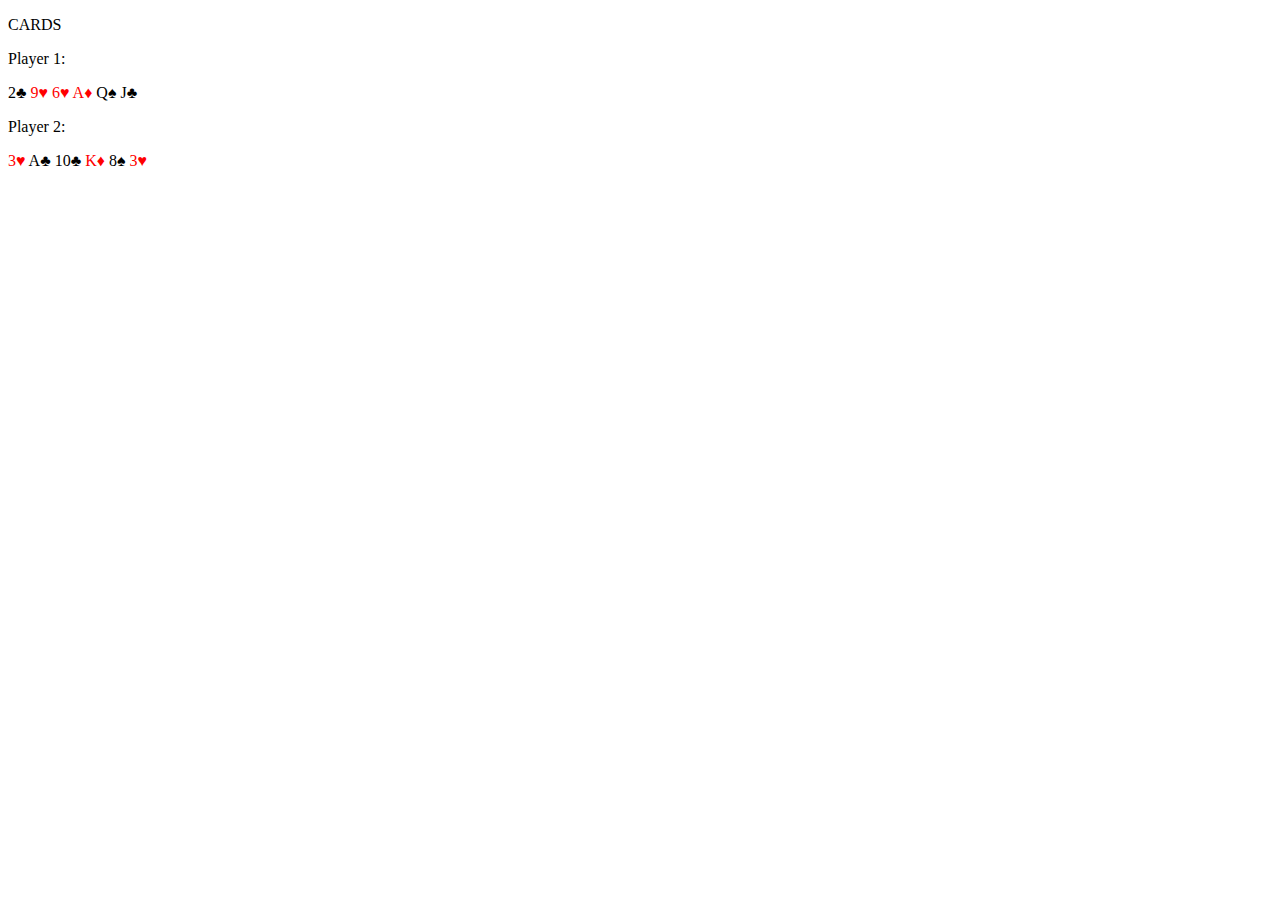
<file: index.html>
<!DOCTYPE html>
<html lang="en">
<head>
	<meta charset="UTF-8">
	<title>Card game</title>
</head>
<body>
	<p>CARDS</p>
	<p>Player 1:</p>
	<p> 2&clubs; <font color="red">9&hearts; 6&hearts; A&diams;</font> Q&spades; J&clubs; </p>
	<p>Player 2:</p>
	<p> <font color="red">3&hearts;</font> A&clubs; 10&clubs; <font color="red">K&diams;</font> 8&spades; <font color="red">3&hearts;</font> </p>
	
</body>
</html>
</file>
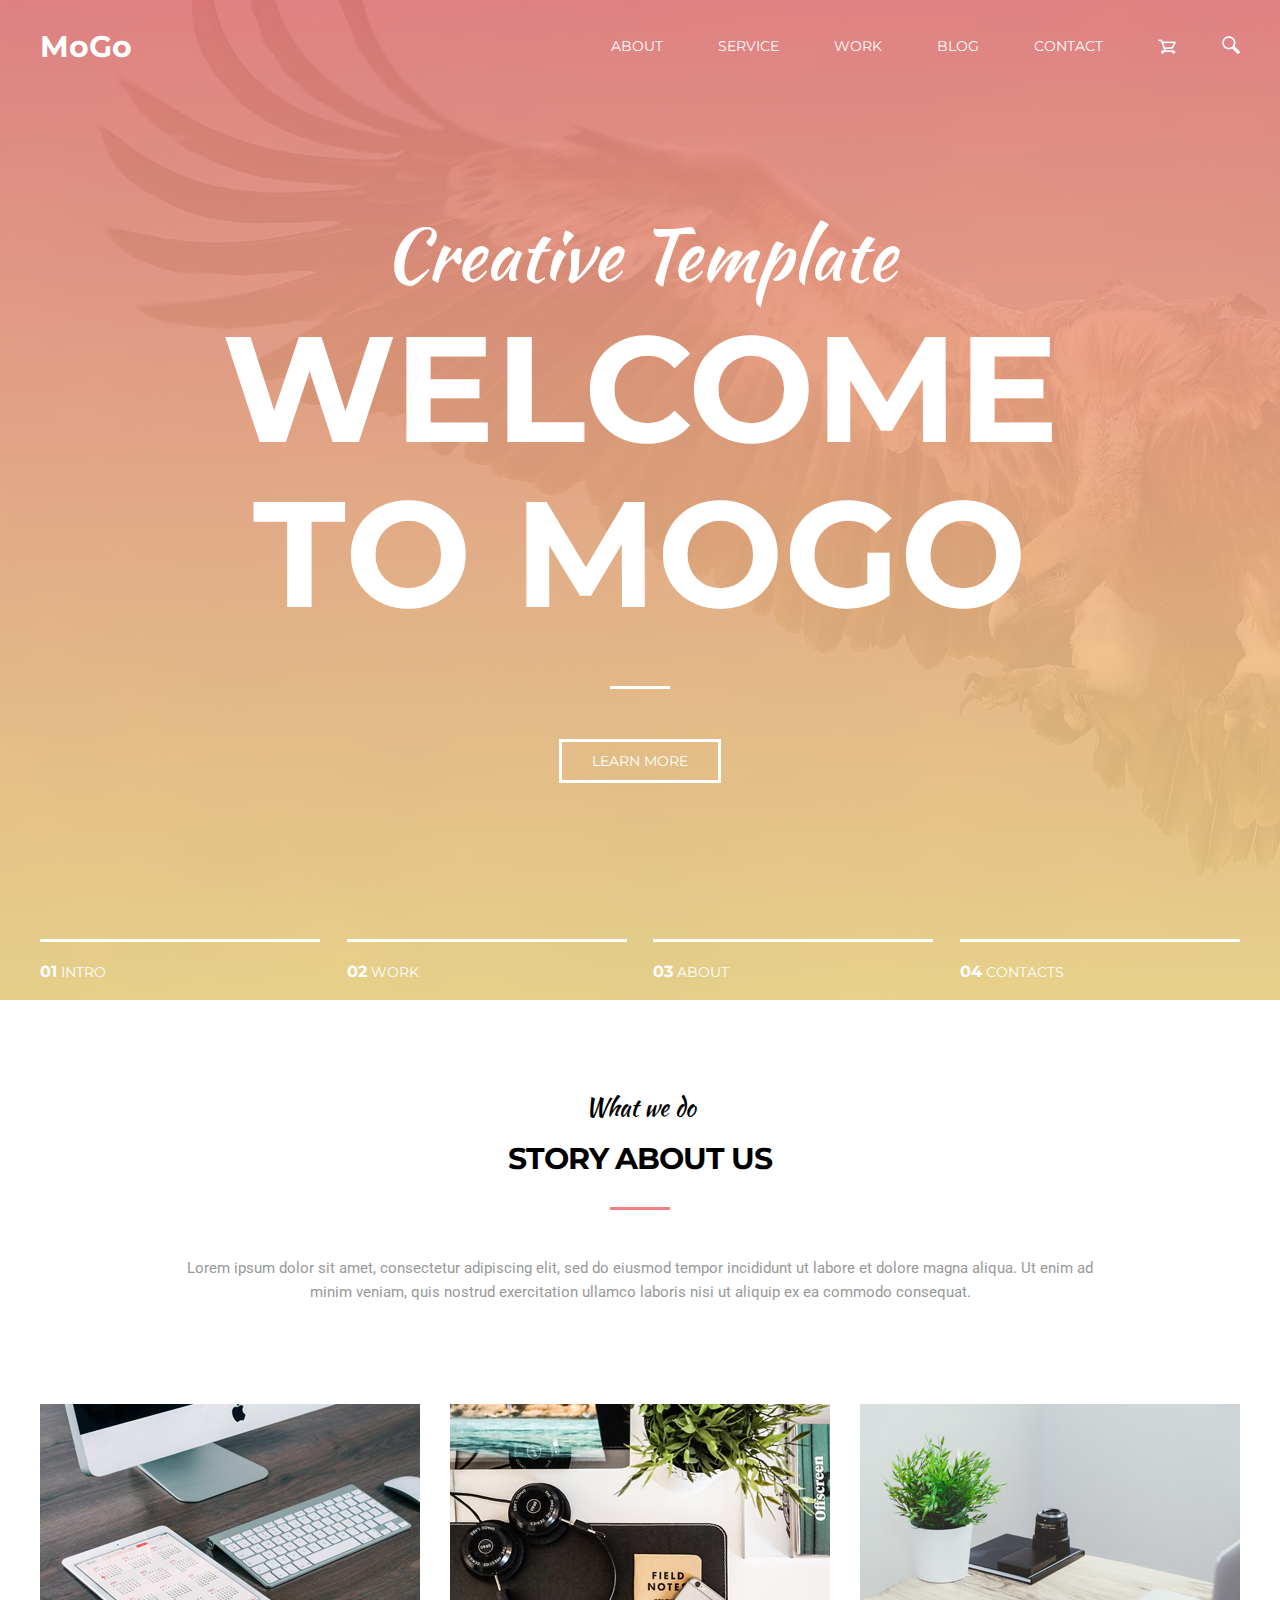
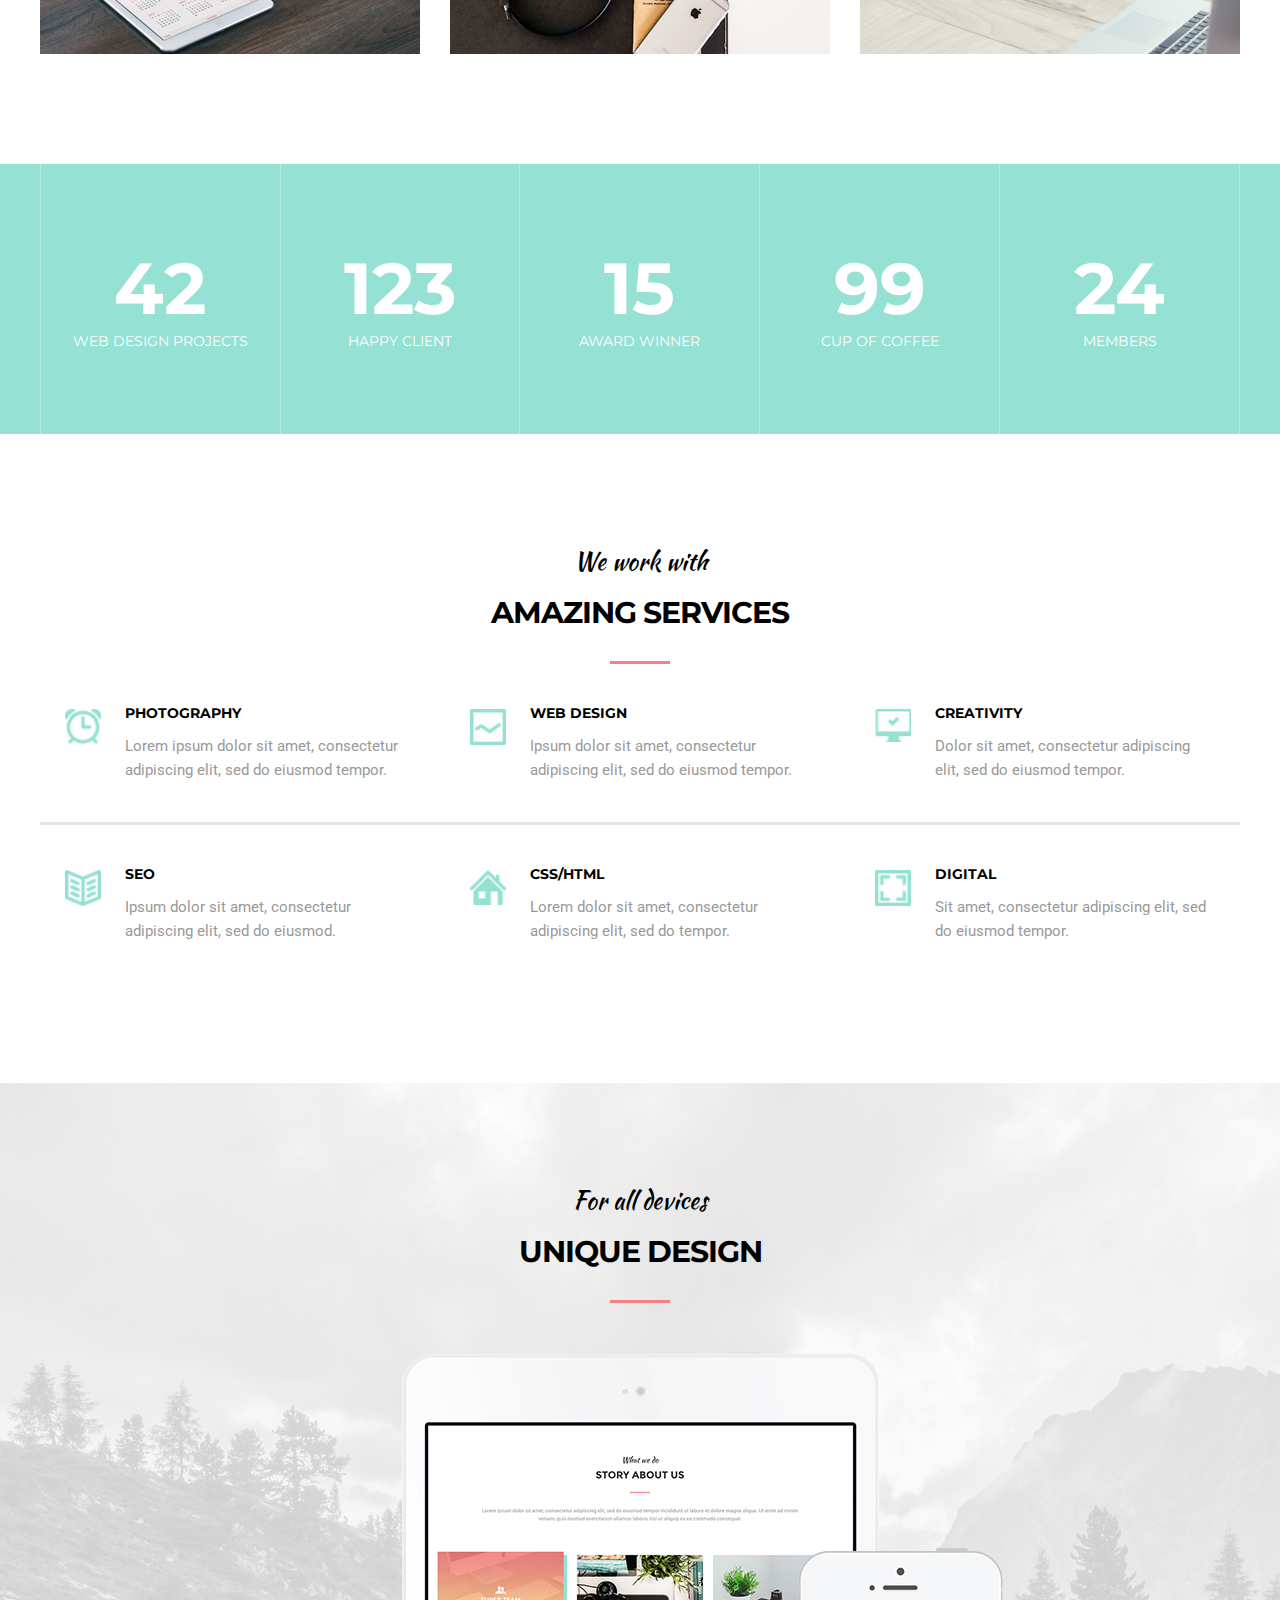
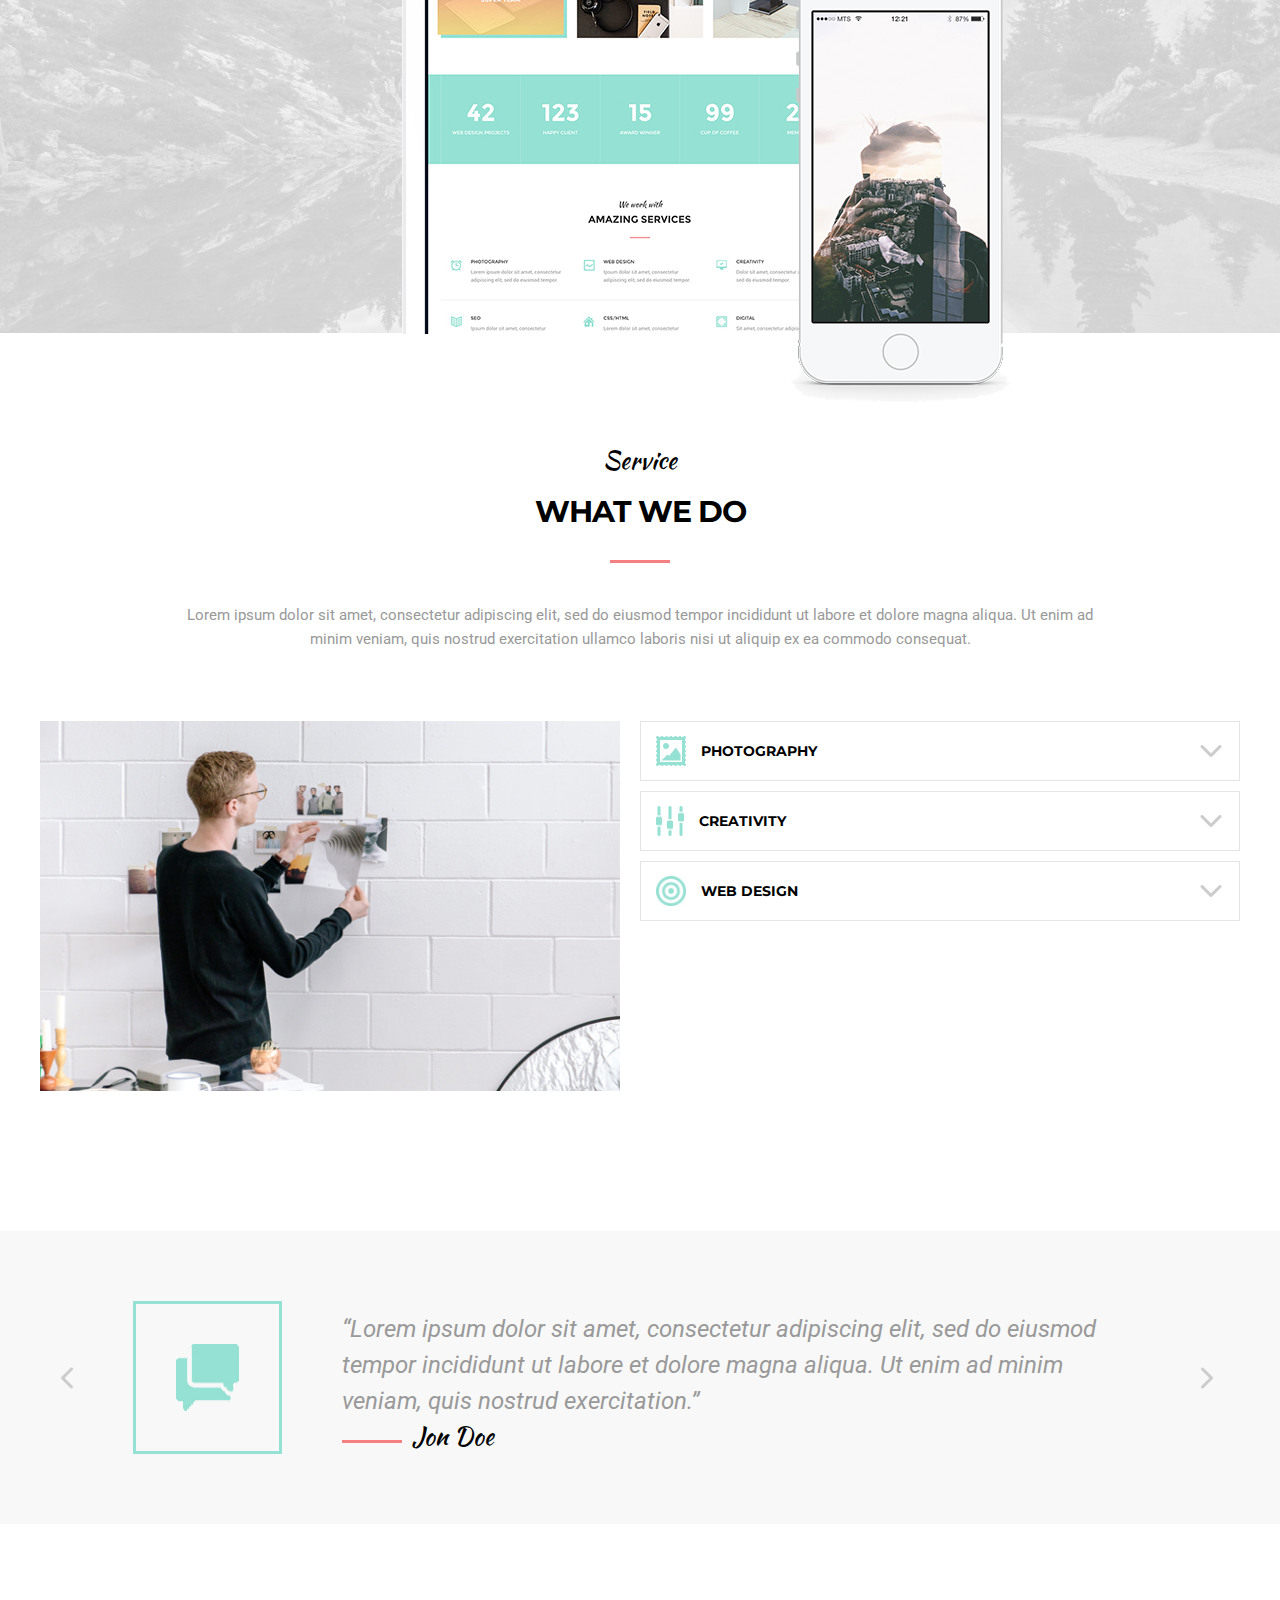
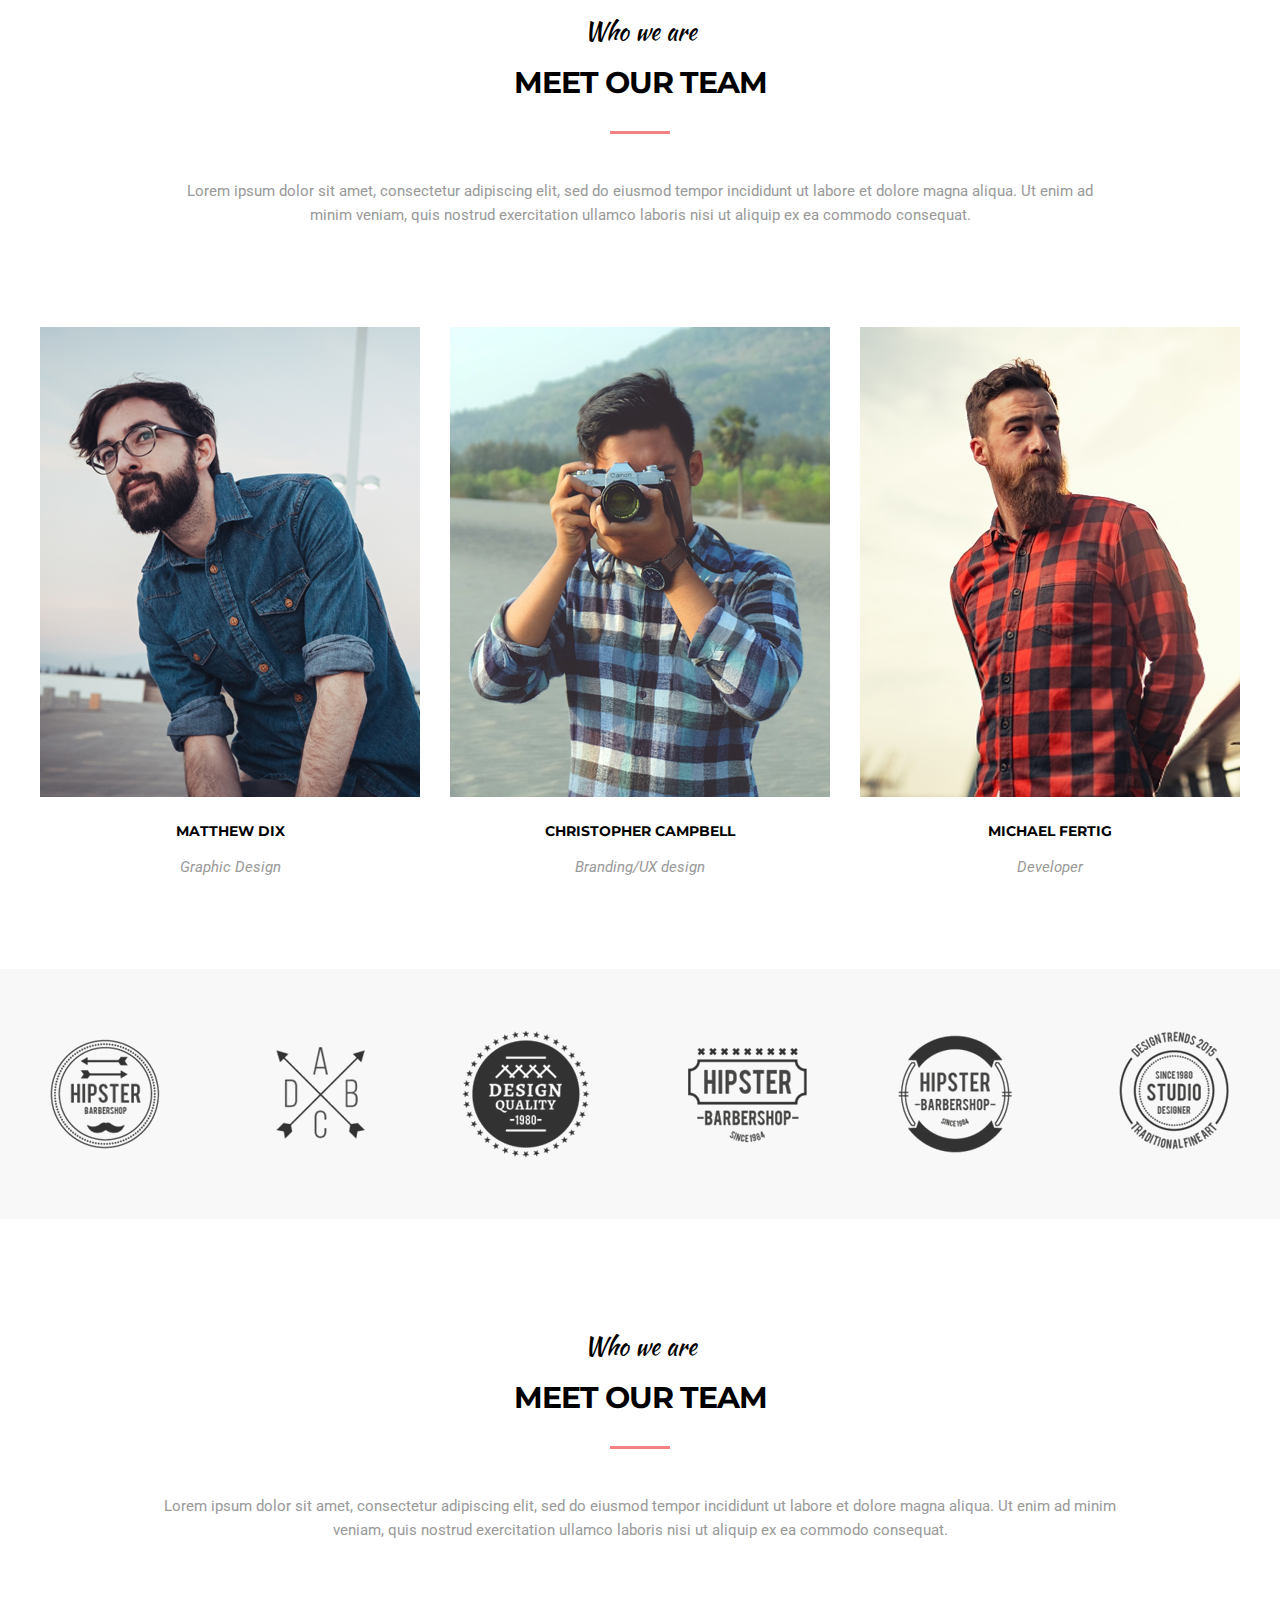
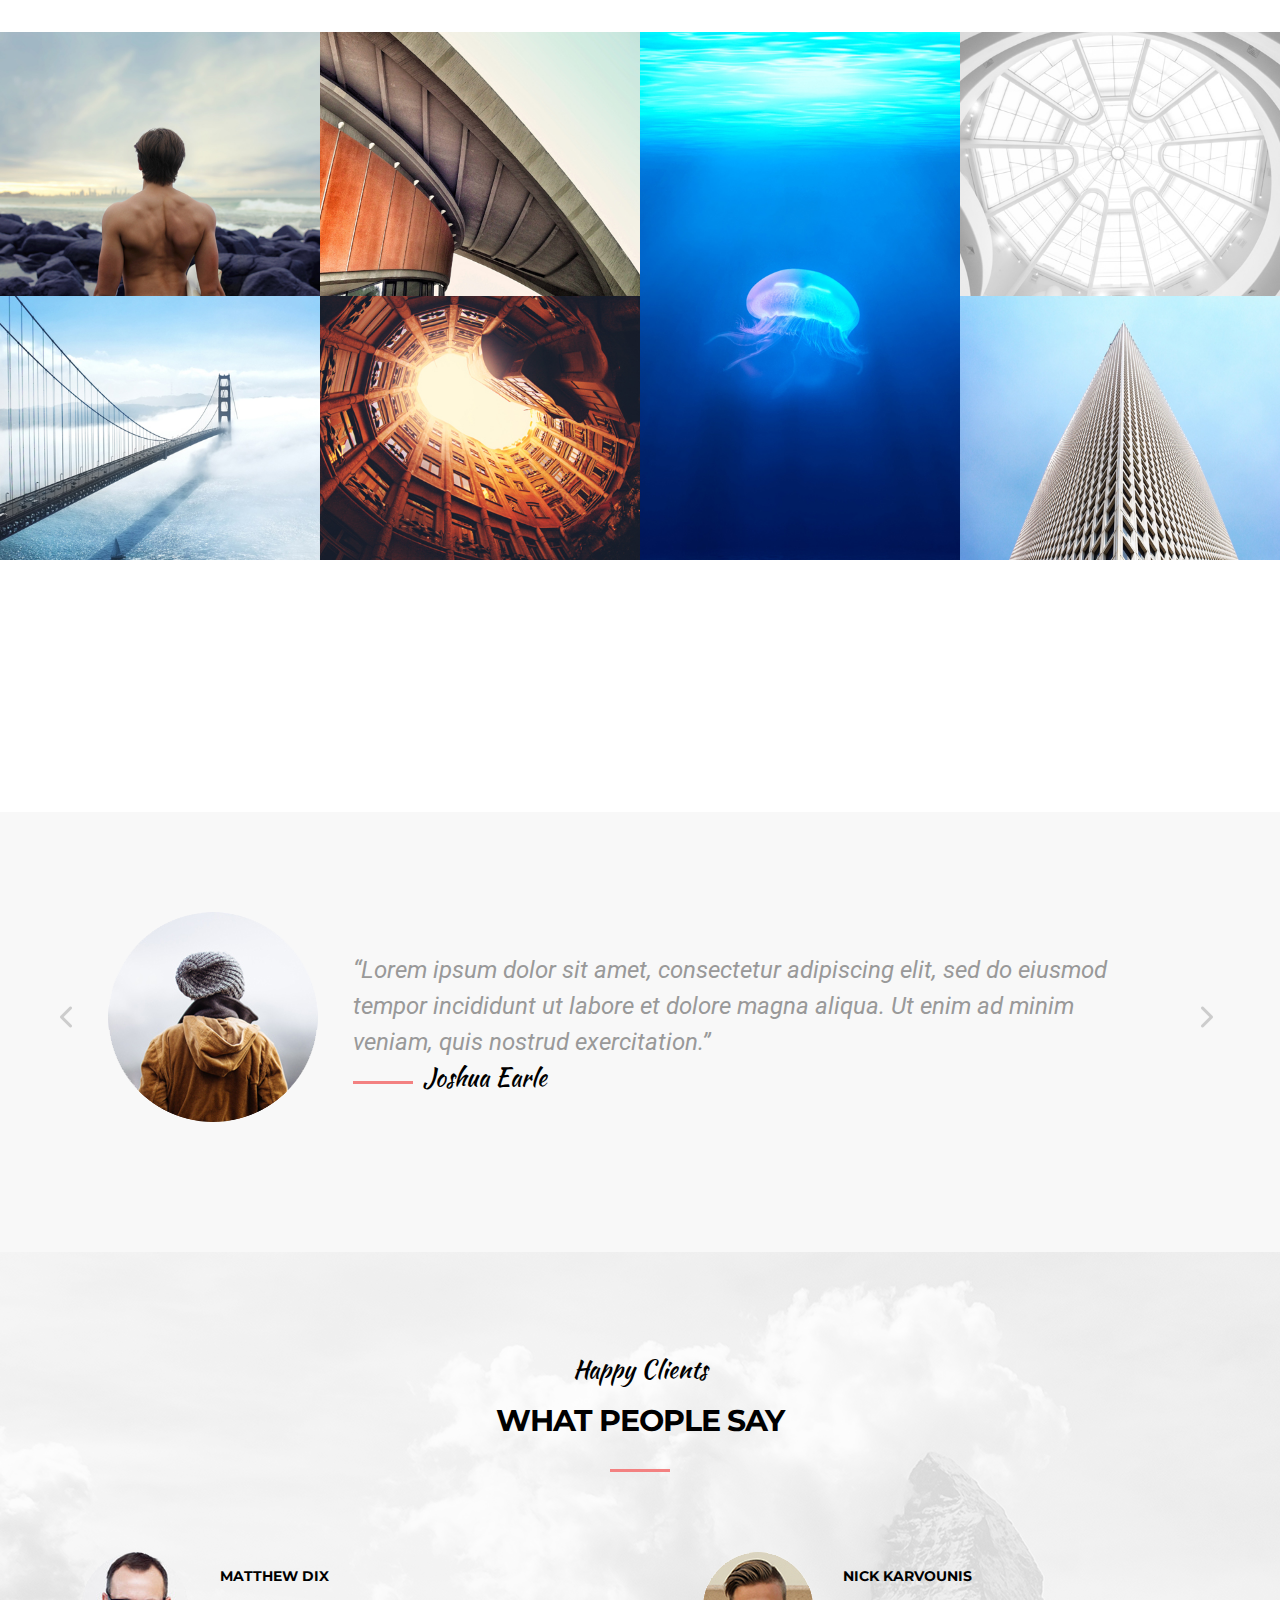
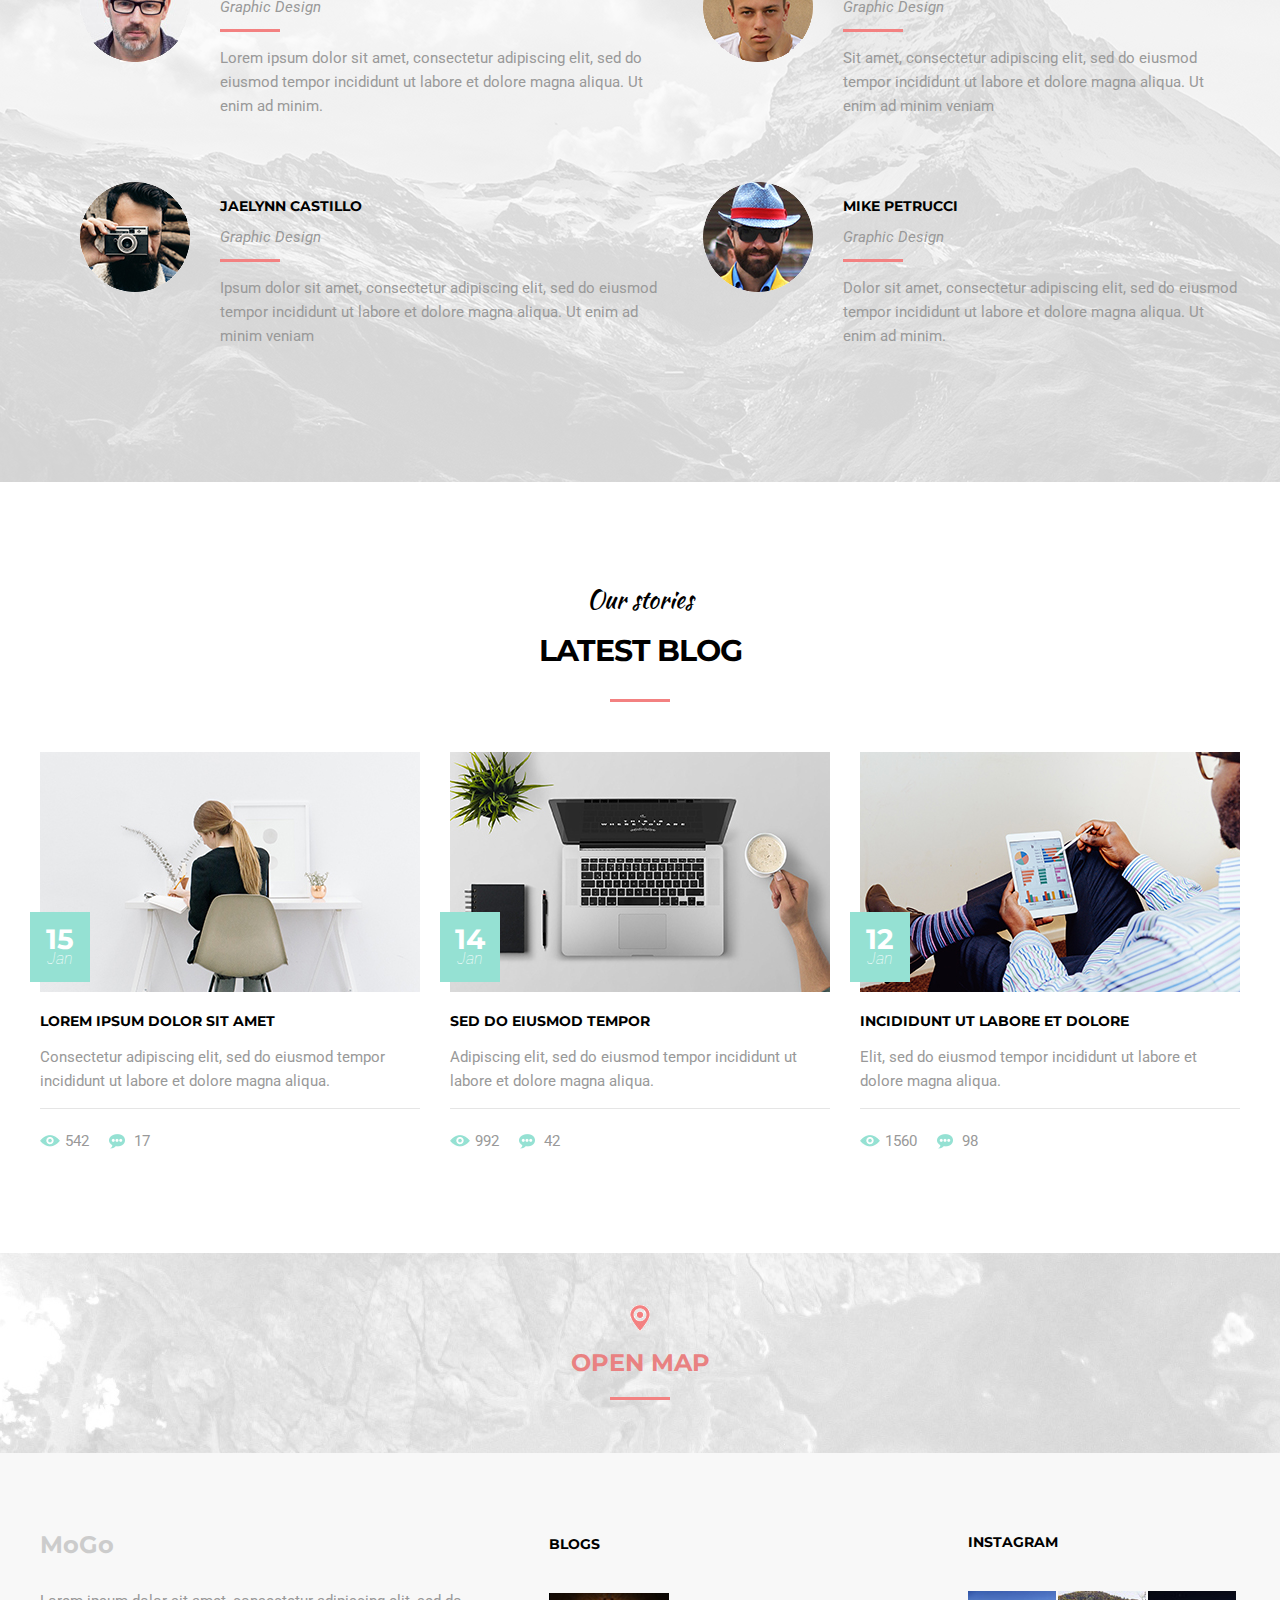
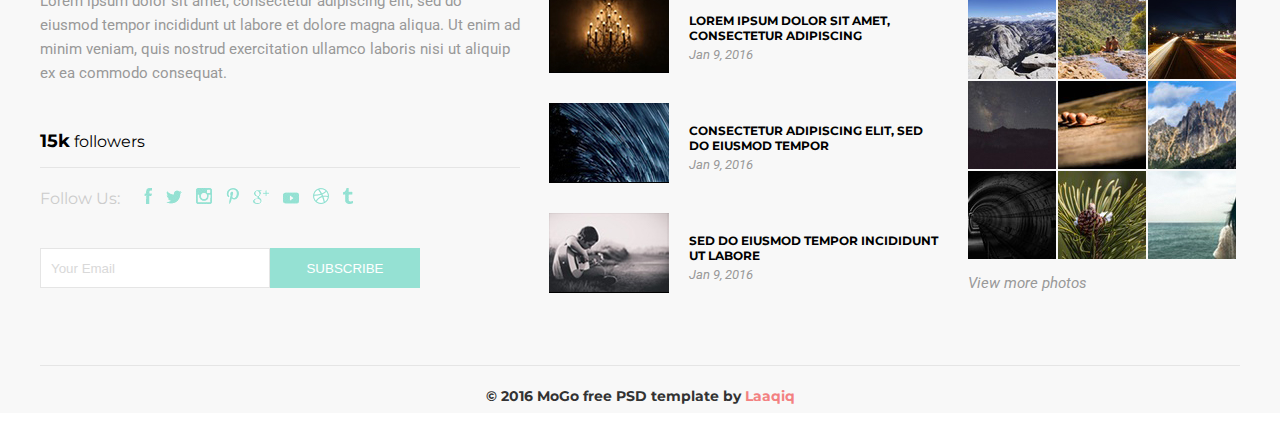
<file: 2401/hw/index.html>
<!DOCTYPE html>
<html lang="en">
<head>
    <meta charset="UTF-8">
    <meta http-equiv="X-UA-Compatible" content="IE=edge">
    <meta name="viewport" content="width=device-width, initial-scale=1.0">
    <link rel="stylesheet" href="style.css">
    <title>MoGo</title>
</head>
<body>
    <section class="banner">
        <div class="gradient_pink"></div>
        <div class="container">
            <header>
                <div class="row space_between">
                    <h1 class="logo">MoGo</h1>
                    <nav>
                        <ul class="menu row">
                            <li class="menu__item"><a href="#">ABOUT</a></li>
                            <li class="menu__item"><a href="#">SERVICE</a></li>
                            <li class="menu__item"><a href="#">WORK</a></li>
                            <li class="menu__item"><a href="#">BLOG</a></li>
                            <li class="menu__item"><a href="#">CONTACT</a></li>
                            <li class="menu__item"><a href="#"><img src="img/icon/CART.png"></a>
                                <a href="#"><img src="img/icon/GLASS.png"></a>
                            </li>
                        </ul>
                    </nav>
                </div>    
            </header>
            <div class="about">
                <p>Creative Template</p>
                <p>Welcome <br> to MoGo</p>
                <p class="white__line"></p>
                <a href="#" class="btn">Learn more</a>
            </div>
            <div class="row space_between slider">
                <div class="slider__item">
                    <p><span>01</span> Intro</p>
                </div>
                <div class="slider__item">
                    <p><span>02</span> Work</p>
                </div>
                <div class="slider__item">
                    <p><span>03</span> About</p>
                </div>
                <div class="slider__item">
                    <p><span>04</span> Contacts</p>
                </div>
            </div>
        </div>
    </section>
    <section class="about__us">
        <div class="container">
            <div class="container__head">
                <p>What we do</p>
                <p>Story about us</p>
                <p class="red__line"></p>
            </div>
            <p class="text">Lorem ipsum dolor sit amet, consectetur adipiscing elit, sed do eiusmod tempor incididunt ut labore et dolore magna aliqua. Ut enim ad minim veniam, quis nostrud exercitation ullamco laboris nisi ut aliquip ex ea commodo consequat. </p>
            <div class="picture row space_between">
                <div class="picture__item"><div class="gradient_pink"><img src="img/icon/USERS.png"><br>SUPER TEAM</div></div>
                <div class="picture__item"><div class="gradient_pink"><img src="img/icon/USERS.png"><br>SUPER TEAM</div></div>
                <div class="picture__item"><div class="gradient_pink"><img src="img/icon/USERS.png"><br>SUPER TEAM</div></div>
            </div>
        </div>
    </section>  
    <section class="facts">
        <div class="container row space_between">
            <div class="facts__item">
                <p>42</p>
                <p>Web Design Projects</p>
            </div>
            <div class="facts__item">
                <p>123</p>
                <p>happy client</p>
            </div>
            <div class="facts__item">
                <p>15</p>
                <p>award winner</p>
            </div>
            <div class="facts__item">
                <p>99</p>
                <p>cup of coffee</p>
            </div>
            <div class="facts__item">
                <p>24</p>
                <p>members</p>
            </div>
        </div>
    </section>
    <section class="service">
        <div class="container">
            <div class="container__head">
                <p>We work with</p>
                <p>Amazing Services</p>
                <p class="red__line"></p>
            </div>
            <div class="service_item">
                <div class="row space_between">
                    <div class="service_item_about service_item_photo">
                        <h5>Photography</h5>
                        <p class="text">Lorem ipsum dolor sit amet, consectetur adipiscing elit, sed do eiusmod tempor.</p>
                    </div>
                    <div class="service_item_about service_item_web">
                        <h5>Web Design</h5>
                        <p class="text">Ipsum dolor sit amet, consectetur adipiscing elit, sed do eiusmod tempor.</p>
                    </div>
                    <div class="service_item_about service_item_creat">
                        <h5>Creativity</h5>
                        <p class="text">Dolor sit amet, consectetur adipiscing elit, sed do eiusmod tempor.</p>
                    </div>
                </div>
            </div>
            <div class="service_item">
                <div class="row space_between">
                    <div class="service_item_about service_item_seo">
                        <h5>seo</h5>
                        <p class="text">Ipsum dolor sit amet, consectetur adipiscing elit, sed do eiusmod.</p>
                    </div>
                    <div class="service_item_about service_item_css">
                        <h5>Css/Html</h5>
                        <p class="text">Lorem dolor sit amet, consectetur adipiscing elit, sed do tempor.</p>
                    </div>
                    <div class="service_item_about service_item_digital">
                        <h5>digital</h5>
                        <p class="text">Sit amet, consectetur adipiscing elit, sed do eiusmod tempor.</p>
                    </div>
                </div>
            </div>
        </div>
    </section>  
    <section class="feauture">
        <div class="opacity_white"></div>
        <div class="container">
            <div class="container__head">
                <p>For all devices</p>
                <p>Unique design</p>
                <p class="red__line"></p>
            </div>
            <img class="tablet" src="img/display_bg.png" alt="tablet">
            <img class="smartphone" src="img/White.png" alt="smartphone">
        </div>
    </section>
    <section class="we_do">
        <div class="container">
            <div class="container__head">
                <p>Service</p>
                <p>what we do</p>
                <p class="red__line"></p>
            </div>
            <p class="we_do_about text">
                Lorem ipsum dolor sit amet, consectetur adipiscing elit, sed do eiusmod tempor incididunt ut labore et dolore magna aliqua. Ut enim ad minim veniam, quis nostrud exercitation ullamco laboris nisi ut aliquip ex ea commodo consequat. 
            </p>
            <div class="we_do_content row space_between">
                <div class="we_do_content_img"><img src="img/Layer43.jpg" alt="man handing pictures"></div>
                <div class="we_do_content_about">
                    <ul>
                        <li>
                            <div class="row">
                                <img src="img/icon/PICTURE.png">
                                <span>Photography</span>
                                <button class="btn_up-down"></button>
                            </div>
                            <p class="text">Lorem ipsum dolor sit amet, consectetur adipiscing elit, sed do eiusmod tempor incididunt ut labore et dolore magna aliqua. Ut enim ad minim veniam, quis nostrud exercitation ullamco laboris nisi ut aliquip ex ea commodo consequat. Duis aute irure dolor in reprehenderit in voluptate velit esse cillum dolore eu fugiat nulla pariatur. Excepteur sint occaecat cupidatat non proident, sunt in culpa qui officia deserunt mollit anim id est laborum.</p>
                        </li>
                        <li>
                            <div class="row">
                                <img src="img/icon/EQUALIZER.png">
                                <span>creativity</span>
                                <button class="btn_up-down"></button>
                            </div>
                            <p class="text">Lorem ipsum dolor sit amet, consectetur adipiscing elit, sed do eiusmod tempor incididunt ut labore et dolore magna aliqua. Ut enim ad minim veniam, quis nostrud exercitation ullamco laboris nisi ut aliquip ex ea commodo consequat. Duis aute irure dolor in reprehenderit in voluptate velit esse cillum dolore eu fugiat nulla pariatur. Excepteur sint occaecat cupidatat non proident, sunt in culpa qui officia deserunt mollit anim id est laborum.</p>
                        </li>
                        <li>
                            <div class="row">
                                <img src="img/icon/BULLSEYE.png">
                                <span>web design</span>
                                <button class="btn_up-down"></button>
                            </div>
                            <p class="text">Lorem ipsum dolor sit amet, consectetur adipiscing elit, sed do eiusmod tempor incididunt ut labore et dolore magna aliqua. Ut enim ad minim veniam, quis nostrud exercitation ullamco laboris nisi ut aliquip ex ea commodo consequat. Duis aute irure dolor in reprehenderit in voluptate velit esse cillum dolore eu fugiat nulla pariatur. Excepteur sint occaecat cupidatat non proident, sunt in culpa qui officia deserunt mollit anim id est laborum.</p>
                        </li>
                    </ul>
                </div>
            </div>
            
        </div>
    </section>
    <section class="quote">
        <div class="container row">
            <button class="btn_left"></button>
            <img src="img/icon/SPEECH.png" alt="">
            <div class="quote_text">
                <div class="text">
                    “Lorem ipsum dolor sit amet, consectetur adipiscing elit, sed do eiusmod tempor incididunt ut labore et dolore magna aliqua. Ut enim ad minim veniam, quis nostrud exercitation.”
                </div>
                <div class="row">
                    <p class="red__line"></p>
                    <p class="quote_text_author">Jon Doe</p>
                </div>
            </div>
            <button class="btn_right"></button>
        </div>
    </section>
    <section class="our_team">
        <div class="container">
            <div class="container__head">
                <p>Who we are</p>
                <p>Meet our team</p>
                <p class="red__line"></p>
            </div>
            <p class="our_team_text text">
                Lorem ipsum dolor sit amet, consectetur adipiscing elit, sed do eiusmod tempor incididunt ut labore et dolore magna aliqua. Ut enim ad minim veniam, quis nostrud exercitation ullamco laboris nisi ut aliquip ex ea commodo consequat. 
            </p>
            <div class="picture row space_between">
                <div class="picture__item"><div class="gradient_pink"><img src="img/icon/share.png"><br></div></div>
                <div class="picture__item"><div class="gradient_pink"><img src="img/icon/share.png"><br></div></div>
                <div class="picture__item"><div class="gradient_pink"><img src="img/icon/share.png"><br></div></div>
            </div>
            <div class="row space_between">
                <div class="our_team_person">
                    <p class="name">Matthew Dix</p>
                    <p class="text">Graphic Design</p>
                </div>
                <div class="our_team_person">
                    <p class="name">Christopher Campbell</p>
                    <p class="text">Branding/UX design</p>
                </div>
                <div class="our_team_person">
                    <p class="name">Michael Fertig </p>
                    <p class="text">Developer</p>
                </div>
            </div>
        </div>
    </section>
    <section class="logos">
        <div class="container">
            <img src="img/Layer25.jpg" alt="logos">
        </div>
    </section>
    <section class="work">
        <div class="container">
            <div class="container__head">
                <p>Who we are</p>
                <p>Meet our team</p>
                <p class="red__line"></p>
            </div>
            <p class="work_text text">
                Lorem ipsum dolor sit amet, consectetur adipiscing elit, sed do eiusmod tempor incididunt ut labore et dolore magna aliqua. Ut enim ad minim veniam, quis nostrud exercitation ullamco laboris nisi ut aliquip ex ea commodo consequat. 
            </p>
        </div>
    </section>
    <section class="gallery">
        <div class="row">
            <div class="item">  
                <div class="item_small">
                    <div class="gradient_pink">
                        <img src="img/icon/PICTURE_2.png" alt="">
                        <p class="name">creatively designed</p>
                        <p class="text">Lorem ipsum dolor sit</p>
                    </div>
                    <img class="item_img" src="img/Layer26.jpg" alt="">
                </div>
                <div class="item_small">
                    <div class="gradient_pink">
                        <img src="img/icon/PICTURE_2.png" alt="">
                        <p class="name">creatively designed</p>
                        <p class="text">Lorem ipsum dolor sit</p>
                    </div>
                    <img class="item_img" src="img/Layer35.jpg" alt="">
                </div>
            </div>
            <div class="item">
                <div class="item_small">
                    <div class="gradient_pink">
                        <img src="img/icon/PICTURE_2.png" alt="">
                        <p class="name">creatively designed</p>
                        <p class="text">Lorem ipsum dolor sit</p>
                    </div>
                    <img class="item_img" src="img/Layer33.jpg" alt="">
                </div>
                <div class="item_small">
                    <div class="gradient_pink">
                        <img src="img/icon/PICTURE_2.png" alt="">
                        <p class="name">creatively designed</p>
                        <p class="text">Lorem ipsum dolor sit</p>
                    </div>
                    <img class="item_img" src="img/Layer29.jpg" alt="">
                </div>
            </div>
            <div class="item">
                <div class="item_big">
                    <div class="gradient_pink">
                        <img src="img/icon/PICTURE_2.png" alt="">
                        <p class="name">creatively designed</p>
                        <p class="text">Lorem ipsum dolor sit</p>
                    </div>
                    <img class="item_img" src="img/Layer34.jpg" alt="">
                </div>
            </div>
            <div class="item">
                <div class="item_small">
                    <div class="gradient_pink">
                        <img src="img/icon/PICTURE_2.png" alt="">
                        <p class="name">creatively designed</p>
                        <p class="text">Lorem ipsum dolor sit</p>
                    </div>
                    <img class="item_img" src="img/Layer31.jpg" alt="">
                </div>
                <div class="item_small">
                    <div class="gradient_pink">
                        <img src="img/icon/PICTURE_2.png" alt="">
                        <p class="name">creatively designed</p>
                        <p class="text">Lorem ipsum dolor sit</p>
                    </div>
                    <img class="item_img" src="img/Layer32.jpg" alt="">
                </div>
            </div>
        </div>
    </section>
    <section class="quote_two quote">
        <div class="container row">
            <button class="btn_left"></button>
            <img class="quote_two_img" src="img/Layer36.png" alt="">
            <div class="quote_text">
                <div class="text">
                    “Lorem ipsum dolor sit amet, consectetur adipiscing elit, sed do eiusmod tempor incididunt ut labore et dolore magna aliqua. Ut enim ad minim veniam, quis nostrud exercitation.”
                </div>
                <div class="row">
                    <p class="red__line"></p>
                    <p class="quote_text_author">Joshua Earle</p>
                </div>
            </div>
            <button class="btn_right"></button>
        </div>
    </section>
    <section class="people_say feauture">
        <div class="opacity_white"></div>
        <div class="container">
            <div class="container__head">
                <p>Happy Clients</p>
                <p>What people say</p>
                <p class="red__line"></p>
            </div>
            <div class="people_say_about row">
                <div>
                    <div class="row">
                        <img src="img/Layer47.png" alt="">
                        <div class="people_say_person">
                            <p class="name">Matthew Dix</p>
                            <p class="text">Graphic Design</p>
                            <p class="red__line"></p>
                            <p class="text">Lorem ipsum dolor sit amet, consectetur adipiscing elit, sed do eiusmod tempor incididunt ut labore et dolore magna aliqua. Ut enim ad minim.</p>
                        </div>
                    </div>
                    <div class="row">
                        <img src="img/Layer50.png" alt="">
                        <div class="people_say_person">
                            <p class="name">Jaelynn Castillo</p>
                            <p class="text">Graphic Design</p>
                            <p class="red__line"></p>
                            <p class="text">Ipsum dolor sit amet, consectetur adipiscing elit, sed do eiusmod tempor incididunt ut labore et dolore magna aliqua. Ut enim ad minim veniam</p>
                        </div>
                    </div>
                </div>
                <div>
                    <div class="row">
                        <img src="img/Layer49.png" alt="">
                        <div class="people_say_person">
                            <p class="name">Nick Karvounis</p>
                            <p class="text">Graphic Design</p>
                            <p class="red__line"></p>
                            <p class="text">Sit amet, consectetur adipiscing elit, sed do eiusmod tempor incididunt ut labore et dolore magna aliqua. Ut enim ad minim veniam</p>
                        </div>
                    </div>
                    <div class="row">
                        <img src="img/Layer51.png" alt="">
                        <div class="people_say_person">
                            <p class="name">Mike Petrucci</p>
                            <p class="text">Graphic Design</p>
                            <p class="red__line"></p>
                            <p class="text">Dolor sit amet, consectetur adipiscing elit, sed do eiusmod tempor incididunt ut labore et dolore magna aliqua. Ut enim ad minim.</p>
                        </div>
                    </div>
                </div>
            </div>
            
        </div>
    </section>
    <section class="blog">
        <div class="container">
            <div class="container__head">
                <p>Our stories</p>
                <p>Latest blog</p>
                <p class="red__line"></p>
            </div>
            <div class="row space_between">
                <div class="blog_about">
                    <div class="picture">
                        <div class="date">
                            <p>15</p>
                            <p>Jan</p>
                        </div>
                    </div>
                    <p class="name">Lorem ipsum dolor sit amet</p>
                    <p class="text">Consectetur adipiscing elit, sed do eiusmod tempor incididunt ut labore et dolore magna aliqua.</p>
                    <div class="row">
                        <p class="social text">542</p>
                        <p class="social text">17</p>
                    </div>
                </div>
                <div class="blog_about">
                    <div class="picture">
                        <div class="date">
                            <p>14</p>
                            <p>Jan</p>
                        </div>
                    </div>
                    <p class="name">sed do eiusmod tempor</p>
                    <p class="text">Adipiscing elit, sed do eiusmod tempor incididunt ut labore et dolore magna aliqua.</p>
                    <div class="row">
                        <p class="social text">992</p>
                        <p class="social text">42</p>
                    </div>
                </div>
                <div class="blog_about">
                    <div class="picture">
                        <div class="date">
                            <p>12</p>
                            <p>Jan</p>
                        </div>
                    </div>
                    <p class="name">incididunt ut labore et dolore</p>
                    <p class="text">Elit, sed do eiusmod tempor incididunt ut labore et dolore magna aliqua.</p>
                    <div class="row">
                        <p class="social text">1560</p>
                        <p class="social text">98</p>
                    </div>
                </div>
            </div>
        </div>
    </section>
    <section class="map">
        <div class="opacity_white"></div>
        <div class="open_map">
            <p class="open_map_icon"></p>
            <p class="name">open map</p>
            <p class="red__line"></p>
        </div>
    </section>
    <footer>
        <div class="container">
            <div class="row space_between footer_info">
                <div class="footer_contact">
                    <h2>MoGo</h2>
                    <p class="text">Lorem ipsum dolor sit amet, consectetur adipiscing elit, sed do eiusmod tempor incididunt ut labore et dolore magna aliqua. Ut enim ad minim veniam, quis nostrud exercitation ullamco laboris nisi ut aliquip ex ea commodo consequat.</p>
                    <p class="followers"><span>15k</span> followers</p>
                    <div class="follow_us">Follow Us: 
                        <a href="#"><img src="img/icon/facebook2.png" alt=""></a>
                        <a href="#"><img src="img/icon/twitter2.png" alt=""></a>
                        <a href="#"><img src="img/icon/instagram2.png" alt=""></a>
                        <a href="#"><img src="img/icon/pinterest2.png" alt=""></a>
                        <a href="#"><img src="img/icon/google2.png" alt=""></a>
                        <a href="#"><img src="img/icon/youtube2.png" alt=""></a>
                        <a href="#"><img src="img/icon/dribbble2.png" alt=""></a>
                        <a href="#"><img src="img/icon/tumblr2.png" alt=""></a>
                    </div>
                    <form action="#">
                        <input type="email" placeholder="Your Email"><button type="button">SUBSCRIBE</button>
                    </form>
                </div>
                <div class="footer_blogs">
                    <div class="name logo">Blogs</div>
                    <div class="items">
                        <div class="row">
                            <img src="img/photos-7884rHDsW8yqbsyN.jpg" alt="">
                            <div>
                                <p class="name">Lorem ipsum dolor sit amet,  consectetur adipiscing</p>
                                <p class="text">Jan 9, 2016</p>
                            </div>
                        </div>
                    </div>
                    <div class="items">
                        <div class="row">
                            <img src="img/photos-7884lejLFH9MN8IC.jpg" alt="">
                            <div>
                                <p class="name">Consectetur adipiscing elit,  sed do eiusmod tempor</p>
                                <p class="text">Jan 9, 2016</p>
                            </div>
                        </div>
                    </div>
                    <div class="items">
                        <div class="row">
                            <img src="img/photos-7884P2smgicsZFyn.jpg" alt="">
                            <div>
                                <p class="name">sed do eiusmod tempor  incididunt ut labore</p>
                                <p class="text">Jan 9, 2016</p>
                            </div>
                        </div>
                    </div>
                    
                </div>
                <div class="footer_insta">
                    <div class="logo name">instagram</div>
                    <div class="pictures">
                        <img src="img/photos-7884MJE3ABUJPTO1.jpg" alt="">
                        <img src="img/photos-7884MBqau4DkSE9K.jpg" alt="">
                        <img src="img/photos-7884M86ovdhbiWKi.jpg" alt="">
                        <img src="img/photos-7884rRdzNWx35XGc.jpg" alt="">
                        <img src="img/photos-7884W4HBOgfC6WDb.jpg" alt="">
                        <img src="img/photos-7884qnJlwaL4TA8x.jpg" alt="">
                        <img src="img/photos-78841zcS1oLCjBr4.jpg" alt="">
                        <img src="img/photos-78842fGoMmtuD5Z9.jpg" alt="">
                        <img src="img/photos-7884nwL7ruku3rhJ.jpg" alt="">
                    </div>
                    <p class="text">View more photos</p>
                </div>
            </div>
            <div class="creator">© 2016 MoGo free PSD template by <span>Laaqiq</span></div>
        </div>
    </footer>
</body>
</html>
</file>
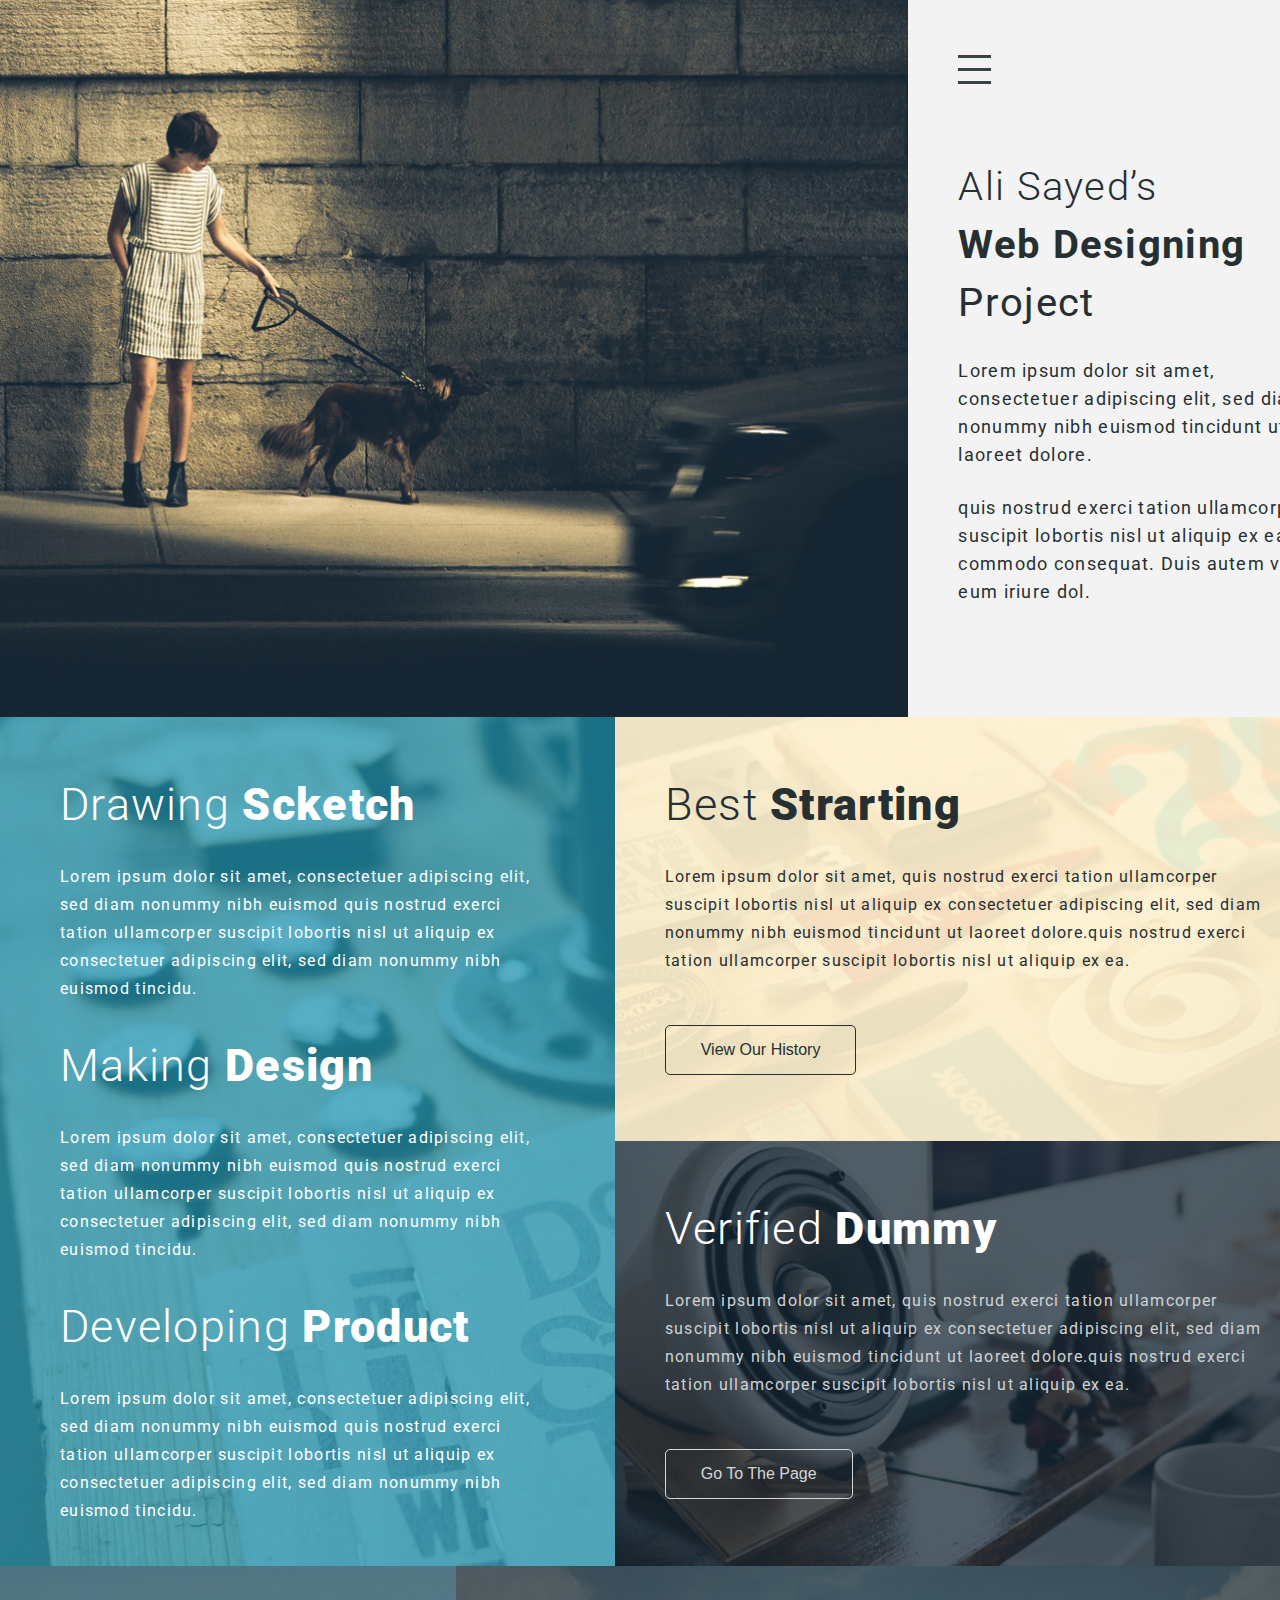
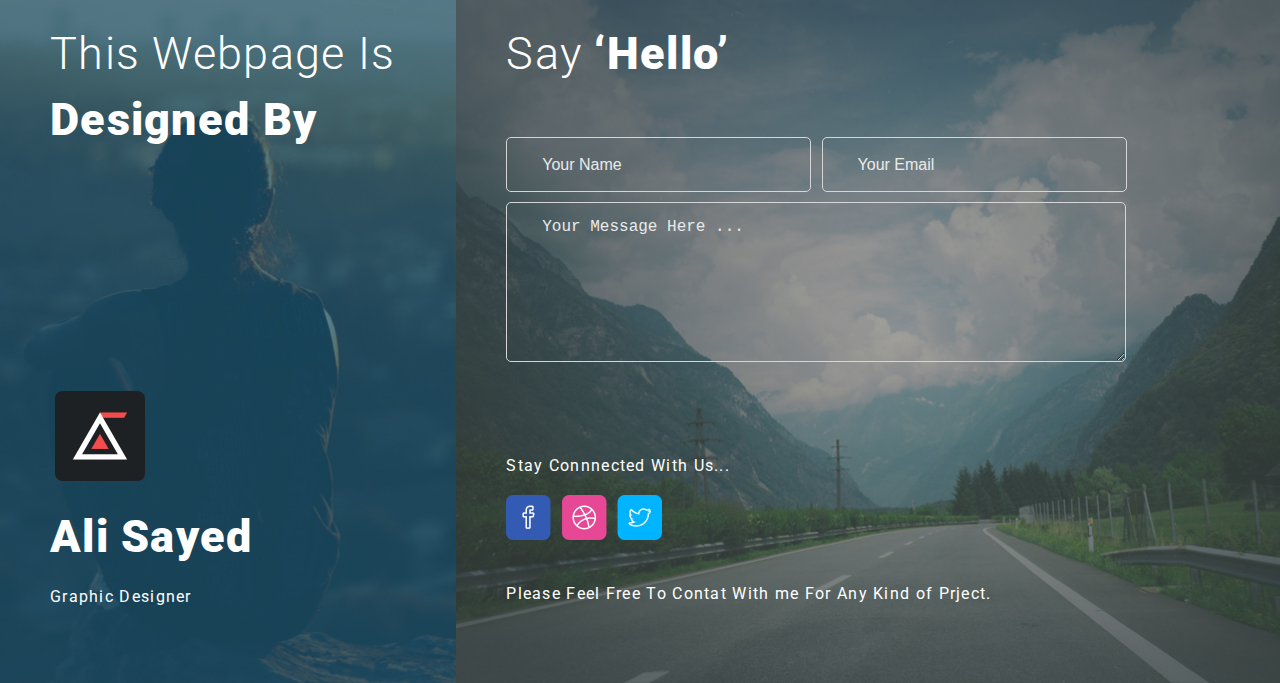
<file: 3101/hw/index.html>
<!DOCTYPE html>
<html lang="en">
<head>
    <meta charset="UTF-8">
    <meta http-equiv="X-UA-Compatible" content="IE=edge">
    <meta name="viewport" content="width=device-width, initial-scale=1.0">
    <title>Alisayed</title>
    <link rel="stylesheet" href="style.css">
</head>
<body>
    <div class="container">
        <section class="about picture"></section>
        <section class="about project">
            <img src="img/icon/Burger_menu.png" alt="menu">
            <h1><span class="text-light">Ali Sayed’s</span><br>Web Designing <br><span class="text-regular">Project</span></h1>
            <p class="text">Lorem ipsum dolor sit amet, consectetuer adipiscing elit, sed diam nonummy nibh euismod tincidunt ut laoreet dolore.</p>
            <p class="text">quis nostrud exerci tation ullamcorper suscipit lobortis nisl ut aliquip ex ea commodo consequat. Duis autem vel eum iriure dol.</p>
        </section>
        <section class="about work">
            <h2 class="text-light">Drawing <span class="text-black">Scketch</span></h2>
            <p class="text">Lorem ipsum dolor sit amet, consectetuer adipiscing elit, sed diam nonummy nibh euismod quis nostrud exerci tation ullamcorper suscipit lobortis nisl ut aliquip ex consectetuer adipiscing elit, sed diam nonummy nibh euismod tincidu.</p>
            <h2 class="text-light mar-top">Making <span class="text-black">Design</span></h2>
            <p class="text">Lorem ipsum dolor sit amet, consectetuer adipiscing elit, sed diam nonummy nibh euismod quis nostrud exerci tation ullamcorper suscipit lobortis nisl ut aliquip ex consectetuer adipiscing elit, sed diam nonummy nibh euismod tincidu.</p>
            <h2 class="text-light mar-top">Developing <span class="text-black">Product</span></h2>
            <p class="text">Lorem ipsum dolor sit amet, consectetuer adipiscing elit, sed diam nonummy nibh euismod quis nostrud exerci tation ullamcorper suscipit lobortis nisl ut aliquip ex consectetuer adipiscing elit, sed diam nonummy nibh euismod tincidu.</p>
        </section>
        <section class="about history">
            <h2 class="text-light">Best <span class="text-black">Strarting</span></h2>
            <p class="text">Lorem ipsum dolor sit amet, quis nostrud exerci tation ullamcorper suscipit lobortis nisl ut aliquip ex  consectetuer adipiscing elit, sed diam nonummy nibh euismod tincidunt ut laoreet dolore.quis nostrud exerci tation ullamcorper suscipit lobortis nisl ut aliquip ex ea.</p>
            <button class="btn">View Our History</button>
        </section>
        <section class="about dummy">
            <h2 class="text-light">Verified <span class="text-black">Dummy</span></h2>
            <p class="text">Lorem ipsum dolor sit amet, quis nostrud exerci tation ullamcorper suscipit lobortis nisl ut aliquip ex  consectetuer adipiscing elit, sed diam nonummy nibh euismod tincidunt ut laoreet dolore.quis nostrud exerci tation ullamcorper suscipit lobortis nisl ut aliquip ex ea.</p>
            <button class="btn">Go To The Page</button>
        </section>
        <section class="about creator">
            <h2 class="text-light">This Webpage Is<span class="text-black"><br>Designed By</span></h2>
            <div class="creator__about">
                <img src="img/icon/1.png" alt="logo">
                <p class="text-black">Ali Sayed</p>
                <p class="text">Graphic Designer</p>
            </div>
        </section>
        <section class="about link">
            <h2 class="text-light">Say <span class="text-black">‘Hello’</span></h2>
            <form action="#">
                <input class="btn" type="text" name="login" placeholder="Your Name">
                <input class="btn" type="email" name="email" placeholder="Your Email">
                <textarea class="btn" name="Message" cols="30" rows="10" placeholder="Your Message Here ..."></textarea>
            </form>
            <div class="link__btn">Stay Connnected With Us...</div>
            <img src="img/icon/Facebook.png" alt="Facebook-logo">
            <img src="img/icon/Dribbble.png" alt="Dribbble-logo">
            <img src="img/icon/Twitter.png" alt="Twitter-logo">
            <p>Please Feel Free To Contat With me For Any Kind of Prject.</p>
        </section>
    </div>
    
</body>
</html>
</file>
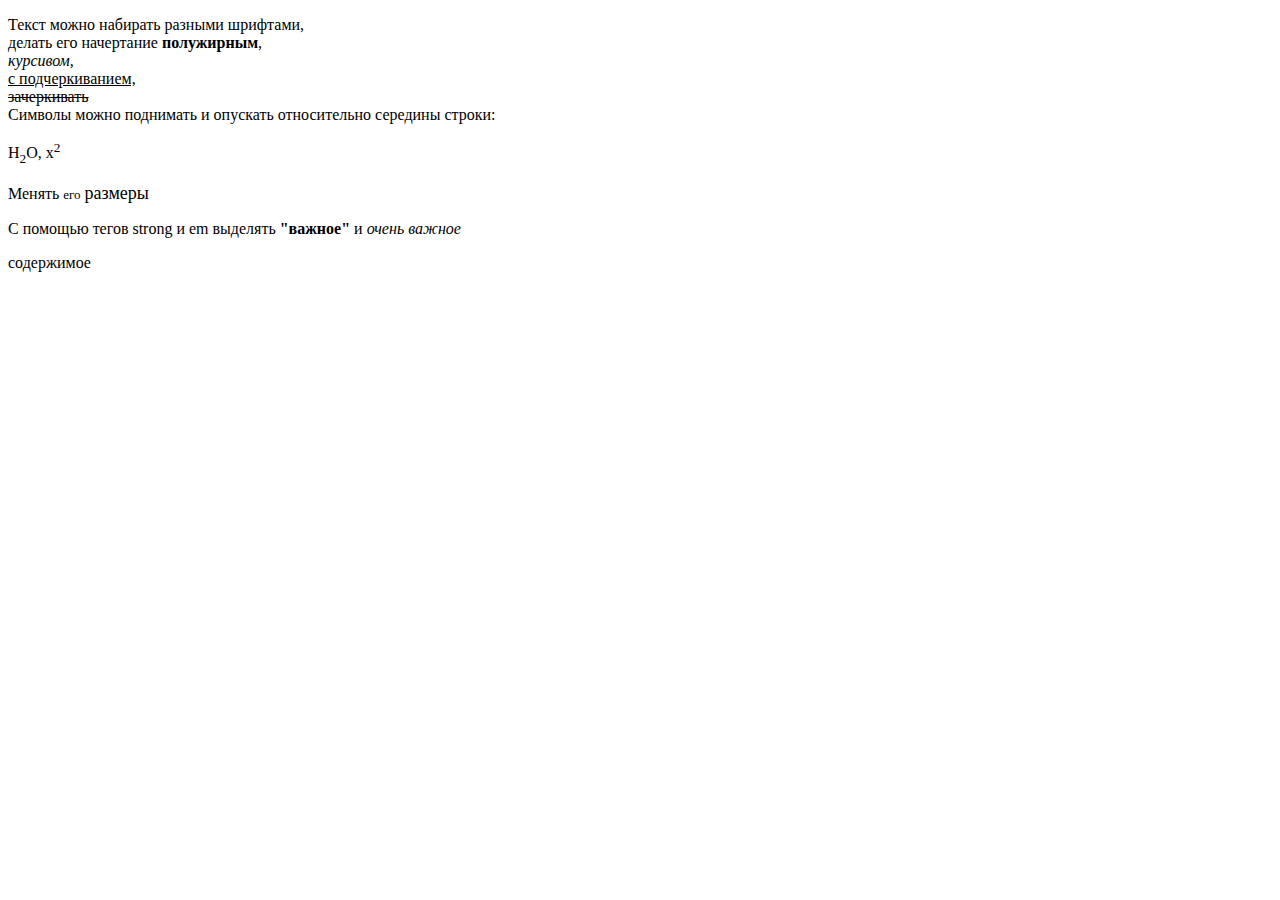
<file: text.html>
<!DOCTYPE html>
<html>
<head>
<meta charset="UTF-8">
<title>Урок 1</title>
</head>
<body>
<p>Текст можно набирать <font face="URW Chancery L, cursive">разными шрифтами,</font><br>
делать его начертание <b>полужирным</b>,<br>
<i>курсивом,</i><br>
<u>с подчеркиванием,</u><br>
<s>зачеркивать</s><br>
Символы можно поднимать и опускать относительно середины строки:</p>
<p>H<sub>2</sub>O, x<sup>2</sup></p>
<p>Менять <font size="2">его</font> <font size="4">размеры</font></p>
<p>С помощью тегов strong и em выделять <strong>"важное"</strong> и <em>очень важное</em></p>
<p>содержимое</p>
</body>
</html>
</file>
<file: 2401/hw/style.css>
@import 'font.css';

* {
    margin: 0;
    padding: 0;
    box-sizing: border-box;
    margin-block-start: 0;
    margin-block-end: 0;
}

body {
    font-family: 'Montserrat', sans-serif;
}

a {
    text-decoration: none;
}

ul {
    list-style-type: none;
}

.container {
    width: 100%;
    max-width: 1200px;
    margin: 0 auto;
    z-index: 10;
    position: relative;
}

.row {
    display: flex;
}

.space_between {
    justify-content: space-between;
    align-items: center;
}

.opacity_white {
    width: 100%;
    height: 100%;
    background-color: #fff;
    opacity: 0.8;
    position: absolute;
    z-index: 0;
}

.gradient_pink {
    width: 100%;
    height: 100%;
    background: linear-gradient(#e98181, #f1da8a);
    opacity: 0.9;
    position: absolute;
    z-index: 0;
}

.text {
    font-size: 15px;
    line-height: 24px;
    font-family: 'Roboto', sans-serif;
    color: #999999;
}

.name {
    font-size: 14px;
    font-weight: bold;
    text-transform: uppercase;
}

/* BANNER */

.banner {
    width: 100%;
    height: 1000px;
    background: url(img/fon.jpg) no-repeat top left/cover;
    position: relative;
    color: white;
}

.banner .container {
    padding-top: 28px;
}

.banner h1 {
    font-size: 30px;
}

li.menu__item {
    margin-left: 55px;
}

li.menu__item a {
    color: white;
    padding-bottom: 12px;
    font-size: 14px;
}

li.menu__item:last-of-type a:first-of-type {
    margin-right: 42px;
}

li.menu__item a:hover {
    color: #fce38a;
    border-bottom: 3px solid #fce38a;
}

li.menu__item:last-of-type a:hover {
    border: none;
}

.banner .about {
    text-align: center;
}

.banner .about p:nth-of-type(1) {
    font-size: 72px;
    font-family: 'Kaushan Script', cursive;
    margin-top: 137px;
}

.banner .about p:nth-of-type(2) {
    font-size: 150px;
    font-weight: bold;
    text-transform: uppercase;
    line-height: 1.1em;
}

.white__line {
    width: 60px;
    border-bottom: 3px solid white;
    margin: 50px auto 0;
}

.banner .about .btn {
    display: inline-block;
    margin-top: 50px;
    padding: 10px 30px;
    border: 3px solid white;
    font-size: 14px;
    text-transform: uppercase;
    color: white;
}

.banner .slider {
    margin-top: 156px;
}

.banner .slider__item {
    width: 280px;
    border-top: 3px solid white;
    text-transform: uppercase;
    position: relative;
}

.banner .slider__item p {
    display: inline-block;
    height: 100%;
    padding-top: 20px;
    position: absolute;
    top: -3px;
    border-top: 3px solid white;
    transition: 0.3s;
    font-size: 14px;
}

.banner .slider__item span {
    font-weight: bold;
    font-size: 16px;
}

.banner .slider__item:hover p{
    border-top: 3px solid #f38181;
}

/* ABOUT US */

.about__us {
    padding-top: 90px;
}

.container__head {
    text-align: center;
}

.container__head p:nth-of-type(1) {
    font-family: 'Kaushan Script', cursive;
    font-size: 24px;
}

.container__head p:nth-of-type(2) {
    text-transform: uppercase;
    font-size: 30px;
    font-weight: bold;
    margin: 15px auto 30px; 
    letter-spacing: -1px;
}

.red__line {
    width: 60px;
    height: 3px;
    border-bottom: 3px solid #f38181;
    margin: 0 auto;
}

.about__us .text {
    width: 950px;
    padding-top: 46px;
    text-align: center;
    margin: 0 auto;
}

.about__us .picture {
    margin: 100px auto 110px;
}

.about__us .picture__item {
    width: 380px;
    height: 250px;
    position: relative;
    transition: 0.3s;
}

.about__us .picture__item:nth-of-type(1) {
    background: url(img/Rectangle6.jpg) no-repeat top left/cover;
}

.about__us .picture__item:nth-of-type(2) {
    background: url(img/Layer39.jpg) no-repeat top left/cover;
}

.about__us .picture__item:nth-of-type(3) {
    background: url(img/Layer41.jpg) no-repeat top left/cover;
}

.about__us .gradient_pink {
    display: none;
    width: 380px;
    height: 250px;
    color: white;
    font-weight: bold;
    text-align: center;
    line-height: 100%;
    padding-top: 100px;
    line-height: 30px;
}

.about__us .picture__item:hover {
    margin-left: -15px;
    margin-top: -15px;
    box-shadow: 10px 10px #95e1d3;    
}

.about__us .picture__item:nth-of-type(1):hover .gradient_pink {
    display: block;  
}

.about__us .picture__item:nth-of-type(2):hover .gradient_pink {
    display: block;
}

.about__us .picture__item:nth-of-type(3):hover .gradient_pink {
    display: block;
}

/* FACTS */

.facts {
    width: 100%;
    height: 270px;
    background-color: #95e1d3;
    color: white;
}

.facts .container {
    height: 100%;
    text-align: center;
}

.facts__item {
    border-right: 1px solid #b5eae0;
    width: 100%;
    height: 100%;
}

.facts__item:first-of-type {
    border-left: 1px solid #b5eae0;
}

.facts p:nth-of-type(1) {
    font-size: 72px;
    font-weight: bold;
    padding-top: 80px;
}

.facts p:nth-of-type(2) {
    font-size: 14px;
    text-transform: uppercase;
}

/* SERVICE */

.service {
    padding: 110px 0 100px;
}

.service_item {
    padding: 40px 25px;
}

.service_item_about {
    width: 340px;
    padding-left: 60px;
}

.service_item_about h5 {
    font-size: 14px;
    text-transform: uppercase;
    margin-bottom: 12px;
}

.service_item:last-of-type {
    border-top: 3px solid #e5e5e5;
}

.service_item_photo {
    background: url(img/icon/ALARM.png) no-repeat left 5px/36px;
}

.service_item_web {
    background: url(img/icon/GRAPH.png) no-repeat left 5px/36px;
}

.service_item_creat {
    background: url(img/icon/COMPUTER.png) no-repeat left 5px/36px;
}

.service_item_seo {
    background: url(img/icon/BOOK.png) no-repeat left 5px/36px;
}

.service_item_css {
    background: url(img/icon/HOME.png) no-repeat left 5px/36px;
}

.service_item_digital {
    background: url(img/icon/IMAGE.png) no-repeat left 5px/36px;
}

/* FEAUTURE */

.feauture {
    width: 100%;
    height: 850px;
    background: url(img/Layer45.jpg) no-repeat top left/cover;
    position: relative;
    text-align: center;
}

.feauture .container {
    padding-top: 100px;
}

.tablet {
    margin-top: 49px;
}

.smartphone {
    position: absolute;
    top: 465px;
    left: 750px;
}

/* WE DO */

.we_do {
    padding: 110px 0;
}

.we_do_about {
    padding: 40px 125px 70px;
    text-align: center;
}

.we_do_content_img {
    width: 600px;
    height: 400px;
}

.we_do_content_img img{
    width: 580px;
    height: 370px;
}

.we_do_content ul {
    width: 600px;
    height: 400px;
}

.we_do_content_about li {
    margin-bottom: 10px;
}

.we_do_content_about li div {
    height: 60px;
    border: 1px solid #e5e5e5;
    align-items: center;
}

.we_do_content_about img {
    width: 30px;
    height: 30px;
    margin: 15px;
}

.btn_up-down {
    width: 60px;
    background: url(img/icon/ARROW_DOWN.png) no-repeat center;
    border: none;
}

.we_do_content_about li:active .btn_up-down {
    background: url(img/icon/ARROW_UP.png) no-repeat center;
}

.btn_up-down:nth-of-type(1) {
    height: 240px;
}

.we_do_content_about span {
    width: 510px;
    font-size: 14px;
    text-transform: uppercase;
    font-weight: bold;
}

.we_do_content_about li p{
    display: none;
    padding: 16px;
    border: 1px solid #e5e5e5;
    height: 180px;
    width: 600px;
    font-style: italic;
    border-top: none;
}

.we_do_content_about li:nth-of-type(1):active p{
    display: block;
}

.we_do_content_about li:nth-of-type(2):active p{
    display: block;
}

.we_do_content_about li:nth-of-type(3):active p{
    display: block;
}

/* QUOTE */

.quote {
    width: 100%;
    background-color: #f8f8f8;
    padding: 70px 0;
}

.quote .container {
    padding: 0 20px;
}

.quote .btn_left {
    width: 30px;
    background: url(img/icon/ARROW2.png) no-repeat center;
    border: none;
}

.quote .btn_right {
    width: 60px;
    margin-left: 50px;
    background: url(img/icon/ARROW.png) no-repeat center;
    border: none;
}

.quote img {
    margin: 0 60px;
    border: 3px solid #95e1d3;
    padding: 40px;
}

.quote_text .text {
    font-size: 24px;
    line-height: 1.5;
    margin-top: 10px;
    font-style: italic;
}

.quote_text p.red__line {
    height: 24px;
    margin: 0;
}

.quote_text_author {
    font-family: 'Kaushan Script', cursive;
    font-size: 24px;
    margin-left: 10px;
}

/* QUR TEAM */

.our_team {
    padding: 90px 0 75px;
}

.our_team_text {
    margin: 45px 130px 90px;
    text-align: center;
}

.our_team .picture {
    margin-top: 100px;
}

.our_team .picture__item {
    width: 380px;
    height: 470px;
    position: relative;
    transition: 0.3s;
}

.our_team .picture__item:nth-of-type(1) {
    background: url(img/Layer16.jpg) no-repeat top left/cover;
}

.our_team .picture__item:nth-of-type(2) {
    background: url(img/Layer19.jpg) no-repeat top left/cover;
}

.our_team .picture__item:nth-of-type(3) {
    background: url(img/Layer18.jpg) no-repeat top left/cover;
}

.our_team .gradient_pink {
    display: none;
    width: 380px;
    height: 470px;
    text-align: center;
    padding-top: 205px;
}

.our_team .picture__item:hover {
    margin-left: -15px;
    margin-top: -15px;
    box-shadow: 10px 10px #95e1d3;    
}

.our_team .picture__item:nth-of-type(1):hover .gradient_pink {
    display: block;  
}

.our_team .picture__item:nth-of-type(2):hover .gradient_pink {
    display: block;
}

.our_team .picture__item:nth-of-type(3):hover .gradient_pink {
    display: block;
}

.our_team_person {
    width: 380px;
    text-align: center;
    padding-top: 25px;
}

.our_team_person .text {
    font-style: italic;
    margin: 15px 0;
}

/* LOGOS */

.logos {
    width: 100%;
    height: 250px;
    background-color: #f8f8f8;
}

/* WORK */

.work {
    padding-top: 110px;
}

.work_text {
    padding: 45px 120px 90px;
    text-align: center;
}

/* GALLERY */

.gallery {
    width: 100%;
    height: 780px;
}

.item {
    width: 25%;
    overflow: hidden;
}

.item_img {
    width: 100%;
    height: 100%;
} 

.item_small  {
    height: 50%;
    transition: 0.3s;
    position: relative;
}

.item_big {
    height: 100%;
    position: relative;
}

.item .gradient_pink {
    display: none;
    text-align: center;
    color: #fff;
    padding-top: 35%;
}

.item_big .gradient_pink {
    padding-top: 70%;
} 

.item_small:hover .gradient_pink {
    display: block;
}

.item_big:hover .gradient_pink {
    display: block;
}

.item .gradient_pink .name{
    margin: 15px 0;
}

.item .gradient_pink .text{
    font-style: italic;
    color: #fff;
}

/* QUOTE TWO */

.quote_two {
    padding: 100px 0 130px;
}

.quote_two .quote_two_img {
    margin: 0 35px;
    padding: 0;
    border: none;
}

.quote_two .quote_text .text {
    margin-top: 40px;
}

/* PEOPLE SAY */

.people_say {
    height: 830px;
    background: url(img/Layer53.jpg) no-repeat top left/cover;
}

.people_say_about {
    padding-top: 80px;
}

.people_say_about .row {
    height: 230px;
}

.people_say_about img {
    width: 110px;
    height: 110px;
    margin: 0 30px 0 40px;
}

.people_say_person {
    margin-top: 15px;
    text-align: left;
}

.people_say_person .red__line {
    display: inline-block;
    margin: 10px 0;
}

.people_say_person p:nth-of-type(2) {
    font-style: italic;
    margin-top: 10px;
}

/* BLOG */

.blog {
    padding: 100px 0 80px;
}

.blog .container__head {
    margin-bottom: 50px;
}

.blog_about {
    width: 380px;
}

.blog_about .picture {
    width: 380px;
    height: 240px;
    position: relative;
    margin-bottom: 20px;
}

.blog_about:nth-of-type(1) .picture {
    background: url(img/Layer54.jpg) no-repeat top left/cover;
}

.blog_about:nth-of-type(2) .picture {
    background: url(img/Layer55.jpg) no-repeat top left/cover;
}

.blog_about:nth-of-type(3) .picture {
    background: url(img/Layer57.jpg) no-repeat top left/cover;
}

.blog_about .picture .date {
    width: 60px;
    height: 70px;
    background-color: #95e1d3;
    color: #fff;
    text-align: center;
    position: absolute;
    left: -10px;
    bottom: 10px; 
    padding-top: 15px;   
    line-height: 0.9;    
}

.blog_about .date p:nth-of-type(1){
    font-size: 28px;
    font-weight: bold;
}

.blog_about .date p:nth-of-type(2) {
    font-family: 'Roboto', sans-serif; 
    font-style: italic;
    font-weight: lighter;
}

.blog_about > .text {
    padding: 15px 30px 15px 0;
    border-bottom: 1px solid #e5e5e5;
}

.blog_about .social {
    padding: 20px;
    padding-left: 25px;
}

.blog_about .social:nth-of-type(1) {
    background: url(img/icon/VIEW.png) no-repeat left center;
}

.blog_about .social:nth-of-type(2) {
    background: url(img/icon/SPEECH2.png) no-repeat left center;
}

/* MAP */

.map {
    width: 100%;
    height: 200px;
    position: relative;
    background: url(img/Layer59.jpg) no-repeat left top/cover;
}

.open_map {
    color: #e98181;
    font-size: 30px;
    text-align: center;
    position: relative;
    z-index: 10;
    padding: 50px;
}

.open_map_icon {
    width: 30px;
    height: 30px;
    margin: 0 auto;
    background: url(img/icon/PIN.png) no-repeat center;
}

.open_map .name {
    font-size: 24px;
    margin: 15px auto 20px;
}

/* FOOTER */

footer {
    padding-top: 70px;
    height: 560px;
    width: 100%;
    background-color: #f8f8f8;
}

.footer_info {
    border-bottom: 1px solid #e5e5e5;
    padding-bottom: 70px;
}

.footer_contact {
    width: 480px;
    color: #cccccc;
}

.footer_contact h2{
    font-style: 46px;
    margin-bottom: 30px;
}

.footer_contact .followers {
    color: #000;
    margin-top: 45px;
    padding-bottom: 15px;
    border-bottom: 1px solid #e5e5e5;
}

.footer_contact .followers span{
    font-weight: bold;
    font-size: 18px;
}

.footer_contact .follow_us {
    margin: 20px 0 40px;
}

.footer_contact .follow_us a{
    margin-left: 10px;
}

.footer_contact .follow_us a:first-of-type{
    margin-left: 20px;
}

.footer_contact input{
    height: 40px;
    width: 230px;
    padding: 10px;
    border: 1px solid #e5e5e5;   
}

.footer_contact input::placeholder {
    color: #d9d9d9;
}

.footer_contact input:focus{
	outline: inherit;
}

.footer_contact button {
    border: none;
    height: 40px;
    width: 150px;
    color: #fff;
    background-color: #95e1d3;
}

.footer_blogs {
    width: 390px;
}

footer .logo {
    margin-top: 10px;
    margin-bottom: 40px;
}

.footer_blogs .items {
    margin-bottom: 30px;
}

.footer_blogs .items:last-of-type {
    margin-bottom: 0;
}

.footer_blogs .items img {
    margin-right: 20px;
}

.footer_blogs .items .name{
    margin-top: 20px;
    font-size: 12px;
}

.footer_blogs .items .text {
    font-style: italic;
    font-size: 13px;
}

.footer_insta {
    width: 272px;
}

.footer_insta .pictures {
    display: grid;
    grid-template-columns: repeat(3, 90px);
    grid-template-rows: repeat(3, 90px);
}

.footer_insta .text {
    margin-top: 10px;
    font-style: italic;
}

.creator {
    height: 60px;
    text-align: center;
    line-height: 60px;
    font-weight: bold;
    font-size: 14px;
    color: #333333;
}

.creator span {
    color: #f38181;
}
</file>
<file: 3101/hw/style.css>
@import url('https://fonts.googleapis.com/css2?family=Roboto:wght@300;400;700;900&display=swap');

* {
    margin: 0;
    padding: 0;
    box-sizing: border-box;
}

body{
    font-family: 'Roboto', sans-serif;
    color: #ffffff;
    letter-spacing: 1.3px;
}

.text-light {
    font-weight: 300;
}

.text-regular {
    font-weight: 400;
}

.text-bold {
    font-weight: 700;
}

.text-black {
    font-weight: 900;
}

.text {
    font-size: 16px;
    margin-top: 25px;
    line-height: 28px;
}

.mar-top {
    margin-top: 30px;
}

.btn {
    border: 1px solid #d5d6d7;
    border-radius: 5px;
    background: none;
    color: #d5d6d7;
    padding: 15px 35px;
    font-size: 16px;
    margin-top: 50px;
}

h2 {
    font-size: 45px;
    line-height: 66px;
}

.container {
    margin: 0 auto;
    width: 1366px;
    height: 2283px;
    display: grid;
    grid-template-columns: 33.4% 11.6% 21.5% 33.5%;
    grid-template-rows: 31.4% 18.6% 18.6% 31.4%;
}

.about {
    padding: 55px 50px;
}

.picture {
    background: url(img/Rectangle1.jpg) no-repeat top left/cover;
    grid-column: 1/4;
    grid-row: 1/2;
}

.project {
    background-color: #f3f3f3;
    grid-column: 4/5;
    grid-row: 1/2;
    color: #262f32;
}

.project h1 {
    font-size: 40px;
    line-height: 58px;
    margin-top: 70px;
}

.project p {
    font-size: 18px;
}

.work {
    background: url(img/Rectangle2.jpg) no-repeat top left/cover;
    grid-column: 1/3;
    grid-row: 2/4;
    padding-left: 60px;
    padding-right: 60px;
    color: #ffffff;
}

.history {
    background: url(img/Rectangle3.jpg) no-repeat top left/cover;
    grid-column: 3/5;
    grid-row: 2/3;
    color: #262f32;
    padding-right: 100px;
}

.history .btn {
    border-color: #262f32;
    color: #262f32;
}

.dummy {
    background: url(img/Rectangle4.jpg) no-repeat top left/cover;
    grid-column: 3/5;
    grid-row: 3/4;
    color: #ffffff;
    padding-right: 100px;
}

.dummy p {
    color: #d1d2d4;
}

.creator {
    background: url(img/Rectangle5.jpg) no-repeat top left/cover;
    grid-column: 1/2;
    grid-row: 4/5;
}

.creator h2 {
    height: 370px;
}

.creator__about img {
    margin-left: 5px;
}

.creator__about .text-black {
    font-size: 45px;
    margin-top: 25px;
}

.creator__about .text {
    margin-top: 20px;
}

.link {
    background: url(img/Rectangle6.jpg) no-repeat top left/cover;
    grid-column: 2/5;
    grid-row: 4/5;
}

.link input {
    width: 305px;
    height: 55px;
    margin-right: 5px;
}

.link input::-webkit-input-placeholder {
    color: #e9ebeb;
}

.link textarea::-webkit-input-placeholder {
    color: #e9ebeb;
}

.link textarea {
    width: 620px;
    height: 160px;
    margin-top: 10px;
}

.link__btn {
    margin-top: 90px;
}

.link img {
    margin: 20px 5px 40px 0;
}
</file>
